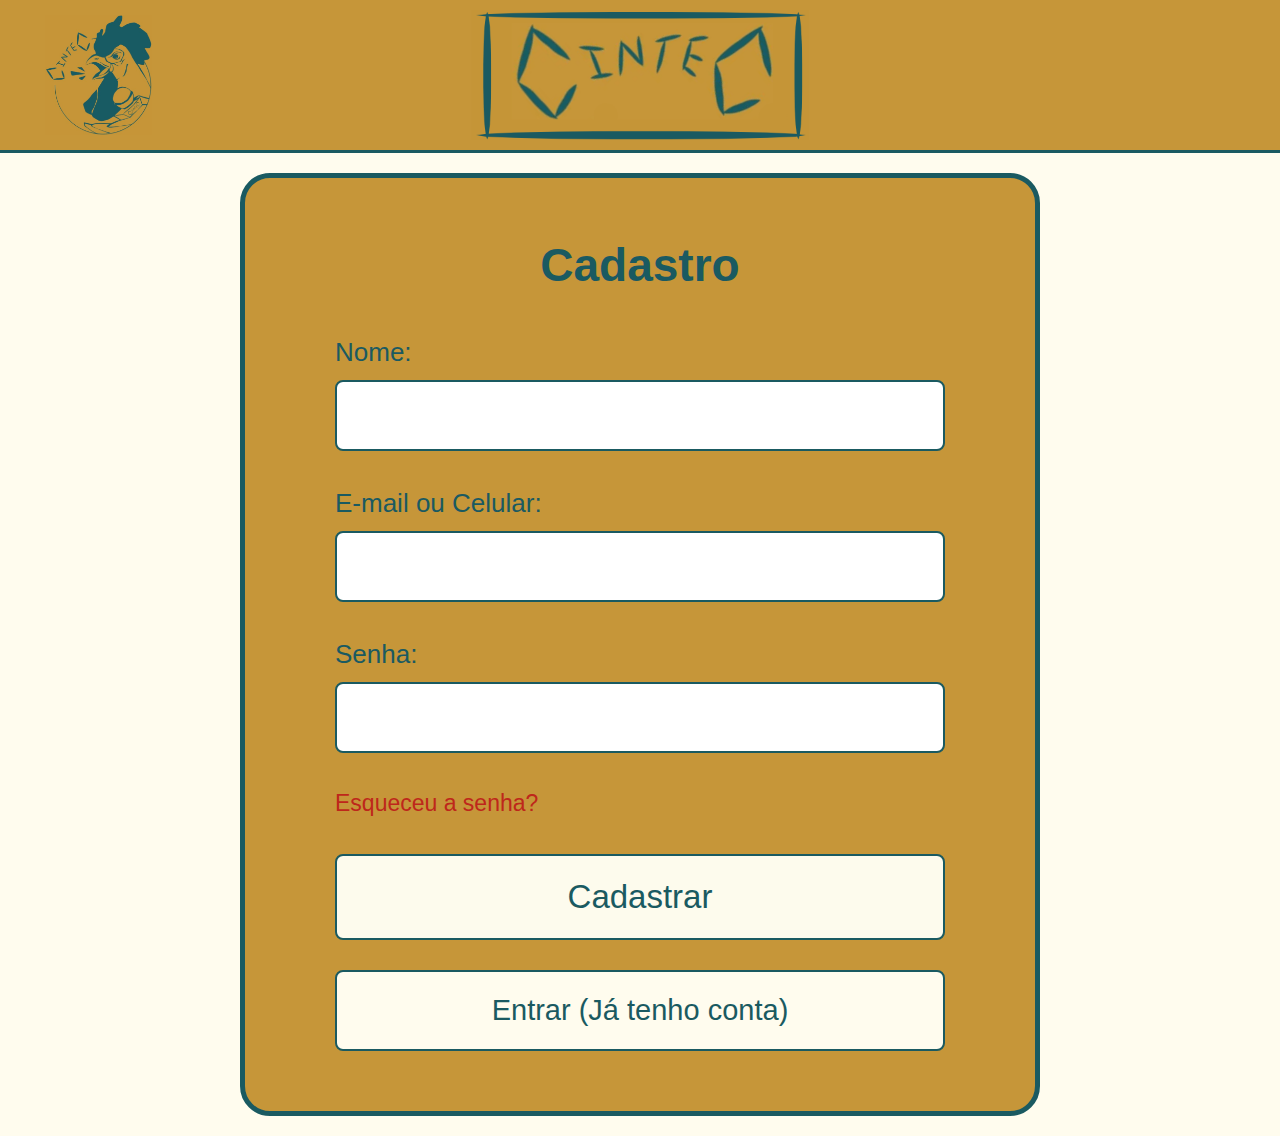
<file: cadastro.html>
<!DOCTYPE html>
<html lang="pt-br">
<head>
  <meta charset="UTF-8">
  <meta name="viewport" content="width=device-width, initial-scale=1.0">
  <title>Cadastro - Projeto CINTEC</title>
  <link rel="stylesheet" href="cadastro.css">
</head>
<body>
  <header>
    <!-- Logo Esquerda -->
    <img src="Captura de tela 2025-09-08 132254.png" alt="Logo Cintec Esquerda" class="logo-esquerda">
    <!-- Logo Central -->
    <img src="Captura de tela 2025-09-08 132328.png" alt="Logo Cintec Central" class="logo-central">
  </header>

  <main>
    <div class="formulario">
      <h2>Cadastro</h2>

      <form>
        <!-- Campo Nome -->
        <div class="campo">
          <label for="nome">Nome:</label>
          <input type="text" id="nome" name="nome" required>
        </div>

        <!-- Campo E-mail ou Celular -->
        <div class="campo">
          <label for="email">E-mail ou Celular:</label>
          <input type="email" id="email" name="email" required>
        </div>

        <!-- Campo Senha -->
        <div class="campo">
          <label for="senha">Senha:</label>
          <input type="password" id="senha" name="senha" required>
        </div>

        <!-- Esqueci a senha -->
        <div class="campo">
          <a href="esqueceu.html">Esqueceu a senha?</a>
        </div>

        <!-- Botões -->
        <div class="botoes">
          <button onclick="cadastrar()" type="submit" class="btn cadastrar">Cadastrar</button>
          <button type="button" class="btn entrar">Entrar (Já tenho conta)</button>
        </div>
      </form>
    </div>
  </main>
  <script src="cadastro.js"></script>
</body>
</html>
</file>
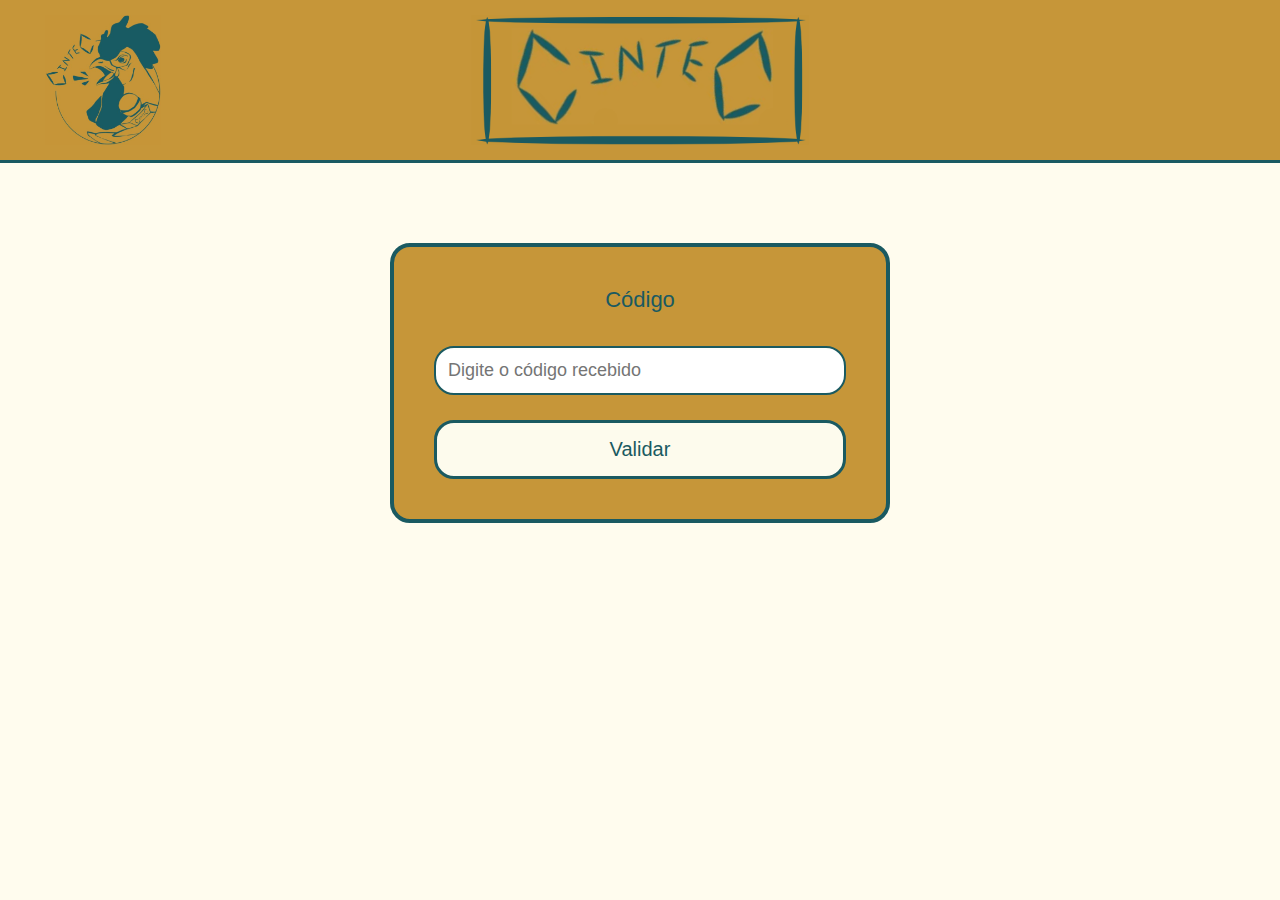
<file: codigo.html>
<!DOCTYPE html>
<html lang="pt-br">
<head>
  <meta charset="UTF-8">
  <meta name="viewport" content="width=device-width, initial-scale=1.0">
  <title>Validar Código - CINTEC</title>
  <link rel="stylesheet" href="codigo.css">
</head>
<body>
  <header>
    <img src="Captura de tela 2025-09-08 132254.png" alt="Logo Cintec Esquerda" class="logo-esquerda">
    <img src="Captura de tela 2025-09-08 132328.png" alt="Logo Cintec Central" class="logo-central">
  </header>

  <main>
    <div class="caixa-codigo">
      <form>
        <label for="codigo">Código</label>
        <input type="text" id="codigo" placeholder="Digite o código recebido" required>

        <button type="submit">Validar</button>
      </form>
    </div>
  </main>
</body>
</html>
</file>
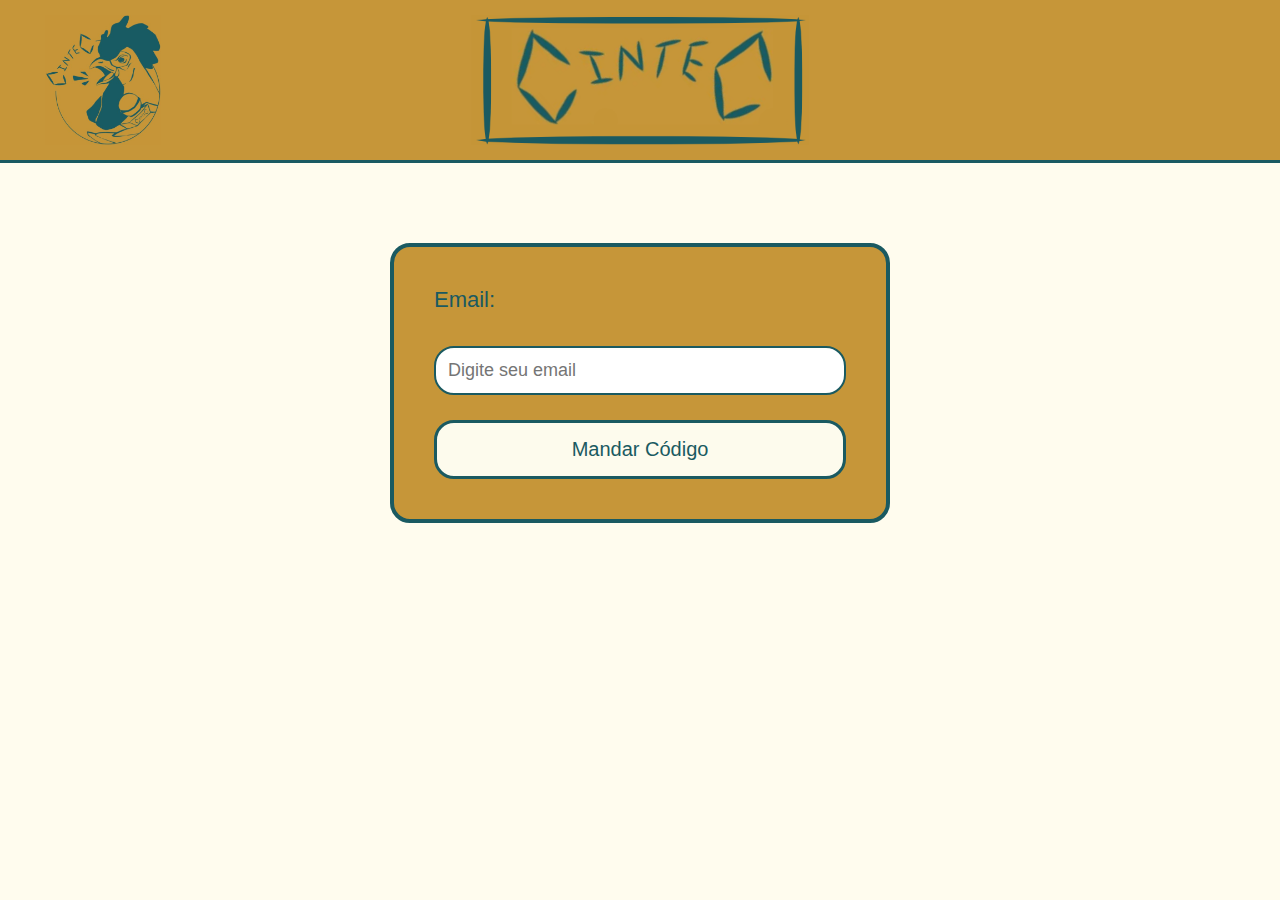
<file: esqueceu.html>
<!DOCTYPE html>
<html lang="pt-br">
<head>
  <meta charset="UTF-8">
  <meta name="viewport" content="width=device-width, initial-scale=1.0">
  <title>Esqueceu a Senha - CINTEC</title>
  <link rel="stylesheet" href="esqueceu.css">
</head>
<body>
  <header>
    <img src="Captura de tela 2025-09-08 132254.png" alt="Logo Cintec Esquerda" class="logo-esquerda">
    <img src="Captura de tela 2025-09-08 132328.png" alt="Logo Cintec Central" class="logo-central">
  </header>

  <main>
    <div class="caixa-esqueceu">
      <form>
        <label for="email">Email:</label>
        <input type="email" id="email" placeholder="Digite seu email" required>

        <button type="submit">Mandar Código</button>
      </form>
    </div>
  </main>
</body>
</html>
</file>
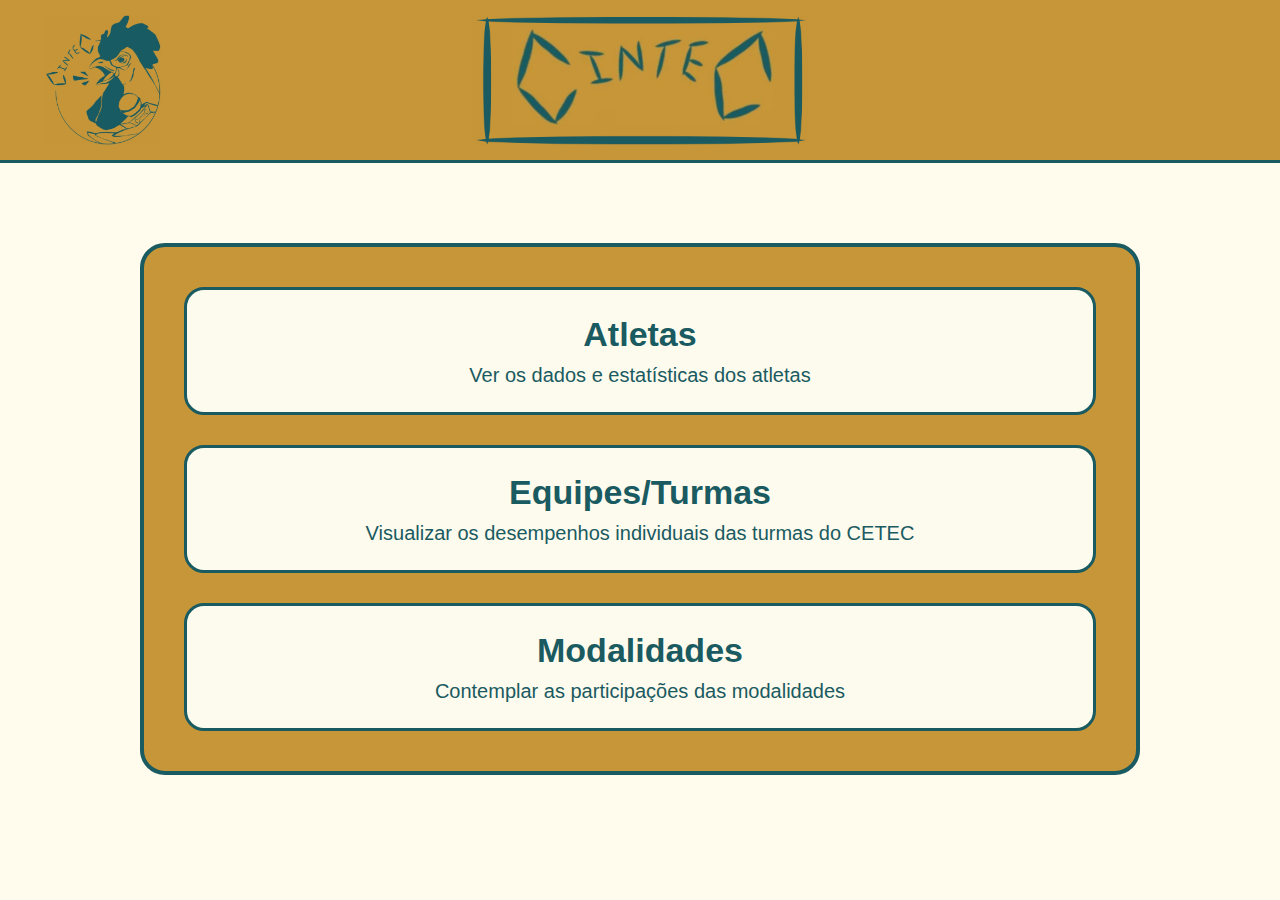
<file: menuE.html>
<!DOCTYPE html>
<html lang="pt-br">
<head>
  <meta charset="UTF-8">
  <meta name="viewport" content="width=device-width, initial-scale=1.0">
  <title>Menu Espectador - CINTEC</title>
  <link rel="stylesheet" href="menuE.css">
</head>
<body>
  <header>
    <img src="Captura de tela 2025-09-08 132254.png" alt="Logo Cintec Esquerda" class="logo-esquerda">
    <img src="Captura de tela 2025-09-08 132328.png" alt="Logo Cintec Central" class="logo-central">
  </header>

  <main>
    <div class="caixa-menu">
      <button onclick="window.location.href='atletasE.html'" class="btn-menu">
        <h2>Atletas</h2>
        <p>Ver os dados e estatísticas dos atletas</p>
      </button>

      <button onclick="window.location.href='TurmasE.html'" class="btn-menu">
        <h2>Equipes/Turmas</h2>
        <p>Visualizar os desempenhos individuais das turmas do CETEC</p>
      </button>

      <button onclick="window.location.href='modalidadesE.html'" class="btn-menu">
        <h2>Modalidades</h2>
        <p>Contemplar as participações das modalidades</p>
      </button>
    </div>
  </main>
</body>
</html>
</file>
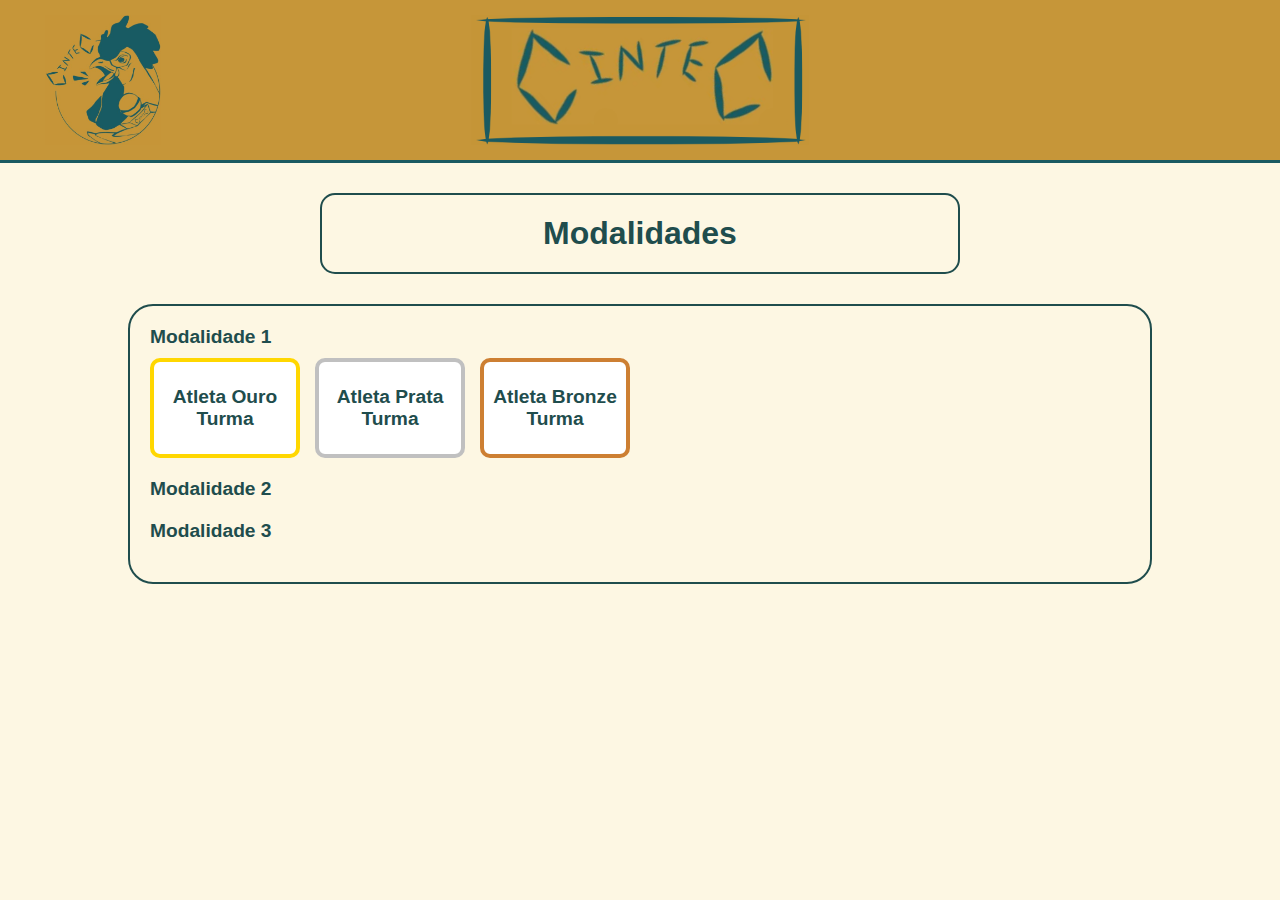
<file: ModalidadesE.html>
<!DOCTYPE html>
<html lang="pt-br">
<head>
    <meta charset="UTF-8">
    <meta name="viewport" content="width=device-width, initial-scale=1.0">
    <title>Modalidades</title>
    <link rel="stylesheet" href="Modalidades.css">
</head>
<body>
    <header>
        <img src="Captura de tela 2025-09-08 132254.png" alt="Logo Cintec Esquerda" class="logo-esquerda">
        <img src="Captura de tela 2025-09-08 132328.png" alt="Logo Cintec Central" class="logo-central">
      </header>

    <main>
        <section class="modalidades-title">
            <h1>Modalidades</h1>
        </section>

        <section class="modalidades-list">
            <ul>
                <li class="modalidade">
                    <a href="#">Modalidade 1</a>
                    <div class="cards">
                        <div class="card ouro">Atleta Ouro<br>Turma</div>
                        <div class="card prata">Atleta Prata<br>Turma</div>
                        <div class="card bronze">Atleta Bronze<br>Turma</div>
                    </div>
                </li>
                <li class="modalidade"><a href="#">Modalidade 2</a></li>
                <li class="modalidade"><a href="#">Modalidade 3</a></li>
            </ul>
        </section>
    </main>
</body>
</html>
</file>
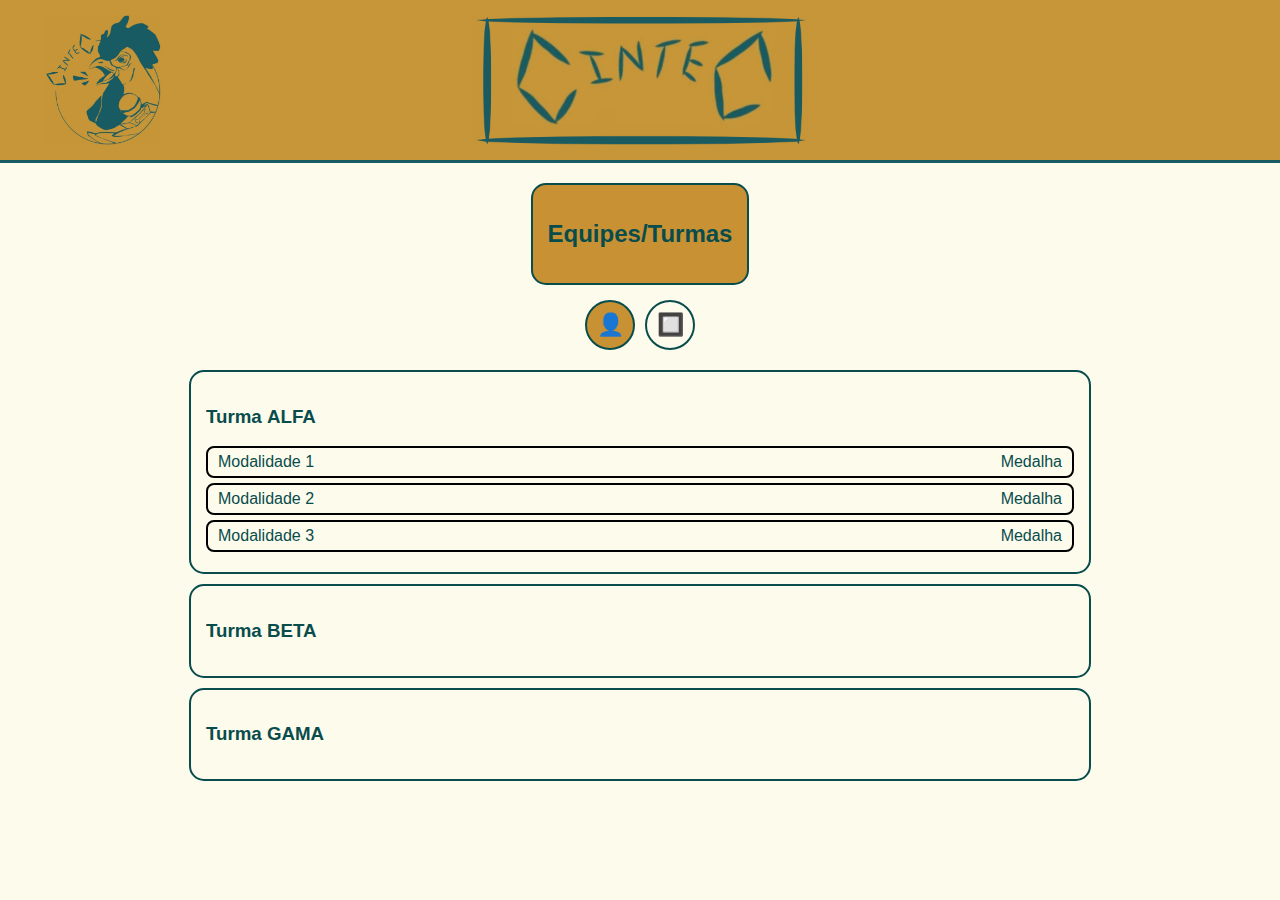
<file: TurmasE.html>
<!DOCTYPE html>
<html lang="pt-BR">
<head>
  <meta charset="UTF-8">
  <meta name="viewport" content="width=device-width, initial-scale=1.0">
  <title>Equipes/Turmas - CINTEC</title>
  <link rel="stylesheet" href="TurmasE.css">
</head>
<body>
    <header>
        <!-- Logo Esquerda -->
        <img src="Captura de tela 2025-09-08 132254.png" alt="Logo Cintec Esquerda" class="logo-esquerda">
        <!-- Logo Central -->
        <img src="Captura de tela 2025-09-08 132328.png" alt="Logo Cintec Central" class="logo-central">
      </header>

  <main class="conteudo">
    <div class="titulo-box">
      <h2>Equipes/Turmas</h2>
    </div>

    <!-- Botões de Alternância -->
    <div class="abas">
      <button id="btn-linha" class="aba ativa">👤</button>
      <button id="btn-tabela" class="aba">🔲</button>
    </div>

    <!-- Container que alterna -->
    <section id="view-linha" class="view ativo">
      <ul>
        <li>
          <h3>Turma <strong>ALFA</strong></h3>
          <div class="linha-item">
            <span>Modalidade 1</span>
            <span>Medalha</span>
          </div>
          <div class="linha-item">
            <span>Modalidade 2</span>
            <span>Medalha</span>
          </div>
          <div class="linha-item">
            <span>Modalidade 3</span>
            <span>Medalha</span>
          </div>
        </li>
        <li><h3>Turma BETA</h3></li>
        <li><h3>Turma GAMA</h3></li>
      </ul>
    </section>

    <section id="view-tabela" class="view">
      <table>
        <thead>
          <tr>
            <th>Turma</th>
            <th>Ouro</th>
            <th>Prata</th>
            <th>Bronze</th>
            <th>Total</th>
          </tr>
        </thead>
        <tbody>
          <tr>
            <td>ALFA</td>
            <td>2</td>
            <td>1</td>
            <td>3</td>
            <td>6</td>
          </tr>
          <tr>
            <td>BETA</td>
            <td>1</td>
            <td>0</td>
            <td>2</td>
            <td>3</td>
          </tr>
          <tr>
            <td>GAMA</td>
            <td>0</td>
            <td>1</td>
            <td>1</td>
            <td>2</td>
          </tr>
        </tbody>
      </table>
    </section>
  </main>

  <script>
    const btnLinha = document.getElementById("btn-linha");
    const btnTabela = document.getElementById("btn-tabela");
    const viewLinha = document.getElementById("view-linha");
    const viewTabela = document.getElementById("view-tabela");

    btnLinha.addEventListener("click", () => {
      btnLinha.classList.add("ativa");
      btnTabela.classList.remove("ativa");
      viewLinha.classList.add("ativo");
      viewTabela.classList.remove("ativo");
    });

    btnTabela.addEventListener("click", () => {
      btnTabela.classList.add("ativa");
      btnLinha.classList.remove("ativa");
      viewTabela.classList.add("ativo");
      viewLinha.classList.remove("ativo");
    });
  </script>
</body>
</html>
</file>
<file: TurmasE.css>
body {
    font-family: Arial, sans-serif;
    background-color: #fdfbec;
    color: #084c4c;
    margin: 0;
    padding: 0;
  }
  
  /* Header */
  header {
    display: flex;
    justify-content: space-between;
    align-items: center;
    background-color: #c69639; /* mostarda */
    padding: 15px 45px;
    border-bottom: 3px solid #1a5a61; /* verde petróleo */
    position: relative;
  }
  
  .logo-esquerda {
    height: 130px;
  }
  
  .logo-central {
    height: 130px;
    position: absolute;
    left: 50%;
    transform: translateX(-50%);
  }
  .conteudo {
    text-align: center;
    padding: 20px;
  }
  
  .titulo-box {
    background-color: #c89234;
    padding: 15px;
    border-radius: 15px;
    display: inline-block;
    margin-bottom: 15px;
    border: 2px solid #084c4c;
  }
  
  .abas {
    display: flex;
    justify-content: center;
    margin-bottom: 20px;
    gap: 10px;
  }
  
  .aba {
    border: 2px solid #084c4c;
    border-radius: 50%;
    width: 50px;
    height: 50px;
    font-size: 22px;
    cursor: pointer;
    background-color: #fdfbec;
  }
  
  .aba.ativa {
    background-color: #c89234;
  }
  
  .view {
    display: none;
  }
  
  .view.ativo {
    display: block;
  }
  
  /* --- Estilo Lista --- */
  #view-linha ul {
    list-style: none;
    padding: 0;
  }
  
  #view-linha li {
    background: #fdfbec;
    border: 2px solid #084c4c;
    border-radius: 15px;
    padding: 15px;
    margin: 10px auto;
    width: 70%;
    text-align: left;
  }
  
  .linha-item {
    display: flex;
    justify-content: space-between;
    border: 2px solid #000;
    margin: 5px 0;
    padding: 5px 10px;
    border-radius: 8px;
  }
  
  /* --- Estilo Tabela --- */
  table {
    width: 80%;
    margin: 0 auto;
    border-collapse: collapse;
    border: 2px solid #000;
    font-size: 1rem;
  }
  
  th, td {
    border: 2px solid #000;
    padding: 8px;
    text-align: center;
  }
</file>
<file: cadastro.css>
/* Reset básico */
* {
    margin: 0;
    padding: 0;
    box-sizing: border-box;
  }
  
  body {
    font-family: 'Cooper Black', sans-serif; /* Fonte Cooper BT */
    background-color: #fffcee; /* fundo geral claro */
  }
  
  /* Header com logos */
  header {
    display: flex;
    justify-content: space-between;
    align-items: center;
    background-color: #c69639; /* mostarda */
    padding: 15px 45px;
    position: relative;
    border-bottom: 3px solid #1a5a61; /* borda fina de verde petróleo */
  }
  
  .logo-esquerda {
    height: 120px;
  }
  
  .logo-central {
    height: 130px;
    position: absolute;
    left: 50%;
    transform: translateX(-50%);
  }
  
  /* Formulário de Cadastro */
  .formulario {
    background-color: #c69639; /* mostarda */
    margin: 20px auto; /* diminui a margem superior para aproximar o formulário do header */
    padding: 60px 90px; /* aumentei o padding */
    border-radius: 30px;
    border: 5px solid #1a5a61; /* borda verde petróleo */
    width: 100%; /* Tornando o formulário mais largo */
    max-width: 800px; /* Aumentei a largura máxima */
    text-align: center;
    color: #000;
  }
  
  h2 {
    font-size: 46px; /* Aumentei o título (1.1x maior que a versão original) */
    margin-bottom: 45px; /* aumentei a margem */
    color: #1a5a61; /* verde petróleo */
  }
  
  /* Campos do formulário */
  .campo {
    margin-bottom: 37px; /* aumentei a margem entre campos */
    text-align: left;
  }
  
  .campo label {
    display: block;
    font-size: 26px; /* aumentei o tamanho da fonte */
    margin-bottom: 12px; /* aumentei a margem inferior */
    color: #1a5a61; /* verde petróleo */
  }
  
  .campo input {
    width: 100%; /* Tornando os campos de input mais largos */
    padding: 18px; /* aumentei o padding do campo */
    font-size: 26px; /* aumentei o tamanho da fonte */
    border: 2px solid #1a5a61; /* borda verde petróleo */
    border-radius: 8px;
    background-color: #fff;
  }
  
  .campo input:focus {
    outline: none;
    border-color: #be271b; /* borda vermelha */
  }
  
  /* Link "Esqueceu a senha?" */
  .campo a {
    font-size: 23px; /* aumentei o tamanho do link */
    color: #be271b; /* vermelho */
    text-decoration: none;
  }
  
  .campo a:hover {
    text-decoration: underline;
  }
  
  /* Botões */
  .botoes {
    display: flex;
    flex-direction: column;
    gap: 30px; /* aumentei o espaço entre os botões */
  }
  
  .btn {
    font-size: 33px; /* aumentei o tamanho da fonte dos botões */
    padding: 22px; /* aumentei o padding do botão */
    border-radius: 8px;
    background-color: #fdfbed;
    cursor: pointer;
    transition: all 0.3s ease;
    border: 2px solid #1a5a61; /* verde petróleo */
    width: 100%; /* Botões mais largos */
  }
  
  .btn.cadastrar {
    color: #1a5a61; /* verde petróleo */
  }
  
  .btn.entrar {
    color: #1a5a61; /* verde petróleo */
    background-color: #fffcee;
    font-size: 29px; /* aumentei o tamanho da fonte */
  }
  
  .btn:hover {
    transform: scale(1.1); /* Aumenta o tamanho do botão */
  }
  
  .btn.entrar:hover {
    background-color: #fdfbed; /* Muda a cor de fundo do botão */
  }
</file>
<file: codigo.css>
/* Reset básico */
* {
    margin: 0;
    padding: 0;
    box-sizing: border-box;
  }
  
  body {
    font-family: 'Cooper Black', sans-serif;
    background-color: #fffcee; /* fundo claro */
    color: #1a5a61; /* verde petróleo */
  }
  
  /* Header */
  header {
    display: flex;
    justify-content: space-between;
    align-items: center;
    background-color: #c69639; /* mostarda */
    padding: 15px 45px;
    border-bottom: 3px solid #1a5a61;
    position: relative;
  }
  
  .logo-esquerda {
    height: 130px;
  }
  
  .logo-central {
    height: 130px;
    position: absolute;
    left: 50%;
    transform: translateX(-50%);
  }
  
  /* Caixa central */
  .caixa-codigo {
    background-color: #c69639; /* mostarda */
    margin: 80px auto;
    padding: 40px;
    border: 4px solid #1a5a61;
    border-radius: 20px;
    width: 90%;
    max-width: 500px;
    text-align: center;
  }
  
  .caixa-codigo form {
    display: flex;
    flex-direction: column;
    gap: 25px;
  }
  
  /* Label */
  label {
    font-size: 22px;
    color: #1a5a61;
    display: block;
    margin-bottom: 8px;
  }
  
  /* Input */
  input[type="text"] {
    padding: 12px;
    border: 2px solid #1a5a61;
    border-radius: 20px;
    font-size: 18px;
    width: 100%;
  }
  
  /* Botão */
  button {
    padding: 15px;
    font-size: 20px;
    border: 3px solid #1a5a61;
    border-radius: 20px;
    background-color: #fdfbed;
    color: #1a5a61;
    cursor: pointer;
    transition: transform 0.3s ease;
  }
  
  button:hover {
    transform: scale(1.05);
  }
</file>
<file: esqueceu.css>
/* Reset básico */
* {
    margin: 0;
    padding: 0;
    box-sizing: border-box;
  }
  
  body {
    font-family: 'Cooper Black', sans-serif;
    background-color: #fffcee; /* fundo claro */
    color: #1a5a61; /* verde petróleo */
  }
  
  /* Header */
  header {
    display: flex;
    justify-content: space-between;
    align-items: center;
    background-color: #c69639; /* mostarda */
    padding: 15px 45px;
    border-bottom: 3px solid #1a5a61; /* verde petróleo */
    position: relative;
  }
  
  .logo-esquerda {
    height: 130px;
  }
  
  .logo-central {
    height: 130px;
    position: absolute;
    left: 50%;
    transform: translateX(-50%);
  }
  
  /* Caixa do formulário */
  .caixa-esqueceu {
    background-color: #c69639; /* mostarda */
    margin: 80px auto;
    padding: 40px;
    border: 4px solid #1a5a61;
    border-radius: 20px;
    width: 90%;
    max-width: 500px;
    text-align: center;
  }
  
  .caixa-esqueceu form {
    display: flex;
    flex-direction: column;
    gap: 25px;
  }
  
  /* Label */
  label {
    font-size: 22px;
    color: #1a5a61; /* verde petróleo */
    display: block;
    text-align: left;
    margin-bottom: 8px;
  }
  
  /* Input */
  input[type="email"] {
    padding: 12px;
    border: 2px solid #1a5a61;
    border-radius: 20px;
    font-size: 18px;
    width: 100%;
  }
  
  /* Botão */
  button {
    padding: 15px;
    font-size: 20px;
    border: 3px solid #1a5a61;
    border-radius: 20px;
    background-color: #fdfbed;
    color: #1a5a61;
    cursor: pointer;
    transition: transform 0.3s ease;
  }
  
  button:hover {
    transform: scale(1.05);
  }
</file>
<file: menuE.css>
/* Reset */
* {
    margin: 0;
    padding: 0;
    box-sizing: border-box;
  }
  
  body {
    font-family: 'Cooper BT', sans-serif;
    background-color: #fffcee; /* fundo claro */
    color: #1a5a61; /* verde petróleo */
  }
  
  /* Header */
  header {
    display: flex;
    justify-content: space-between;
    align-items: center;
    background-color: #c69639; /* mostarda */
    padding: 15px 45px;
    border-bottom: 3px solid #1a5a61;
    position: relative;
  }
  
  .logo-esquerda {
    height: 130px;
  }
  
  .logo-central {
    height: 130px;
    position: absolute;
    left: 50%;
    transform: translateX(-50%);
  }
  
  /* Caixa principal */
  .caixa-menu {
    background-color: #c69639;
    margin: 80px auto;
    padding: 40px;
    border: 4px solid #1a5a61;
    border-radius: 25px;
    width: 90%;
    max-width: 1000px;
    display: flex;
    flex-direction: column;
    gap: 30px;
    align-items: center;
  }
  
  /* Botões */
  .btn-menu {
    width: 100%;
    padding: 25px;
    background-color: #fdfbed;
    border: 3px solid #1a5a61;
    border-radius: 20px;
    text-align: center;
    cursor: pointer;
    transition: transform 0.3s ease;
  }
  
  .btn-menu:hover {
    transform: scale(1.05);
  }
  
  .btn-menu h2 {
    font-size: 34px;
    color: #1a5a61;
    margin-bottom: 10px;
  }
  
  .btn-menu p {
    font-size: 20px;
    color: #1a5a61;
  }
</file>
<file: Modalidades.css>
/* Reset básico */
* {
    margin: 0;
    padding: 0;
    box-sizing: border-box;
}

body {
    font-family: Arial, sans-serif;
    background-color: #fdf7e3; /* cor clara de fundo */
    color: #1f4d4d; /* cor do texto */
}

  /* Header */
  header {
    display: flex;
    justify-content: space-between;
    align-items: center;
    background-color: #c69639; /* mostarda */
    padding: 15px 45px;
    border-bottom: 3px solid #1a5a61; /* verde petróleo */
    position: relative;
  }
  
  .logo-esquerda {
    height: 130px;
  }
  
  .logo-central {
    height: 130px;
    position: absolute;
    left: 50%;
    transform: translateX(-50%);
  }

.modalidades-title {
    text-align: center;
    margin: 30px 0;
    padding: 20px;
    background-color: #fdf7e3;
    border: 2px solid #1f4d4d;
    border-radius: 15px;
    width: 50%;
    margin-left: auto;
    margin-right: auto;
}

.modalidades-list {
    width: 80%;
    margin: 0 auto 50px auto;
    padding: 20px;
    border: 2px solid #1f4d4d;
    border-radius: 25px;
    background-color: #fdf7e3;
}

.modalidades-list ul {
    list-style-type: none;
}

.modalidades-list li {
    margin-bottom: 20px;
    font-size: 1.2em;
}

.modalidades-list li a {
    font-weight: bold;
    text-decoration: none;
    color: #1f4d4d;
}

.cards {
    display: flex;
    justify-content: flex-start;
    margin-top: 10px;
    gap: 15px;
}

.card {
    width: 150px;
    height: 100px;
    display: flex;
    justify-content: center;
    align-items: center;
    text-align: center;
    border: 4px solid black;
    border-radius: 10px;
    font-weight: bold;
    background-color: #fff;
}

/* Cores das medalhas */
.card.ouro {
    border-color: #FFD700; /* ouro */
}

.card.prata {
    border-color: #C0C0C0; /* prata */
}

.card.bronze {
    border-color: #CD7F32; /* bronze */
}
</file>
